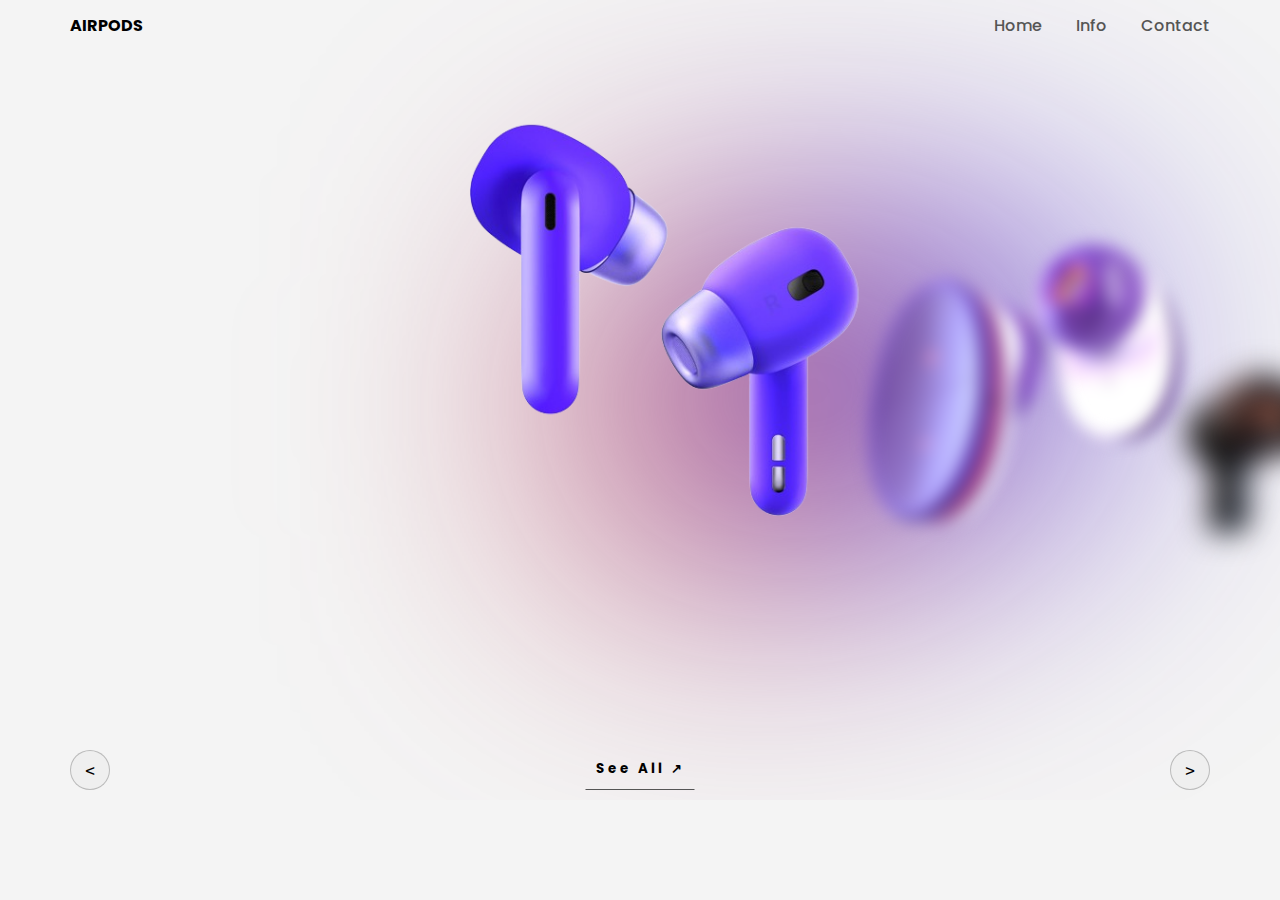
<file: index.html>
<!DOCTYPE html>
<html lang="en">
<head>
    <meta charset="UTF-8">
    <meta name="viewport" content="width=device-width, initial-scale=1.0">
    <title>AIRPODS</title>
    <link rel="stylesheet" href="style.css">
</head>
<body>
    
<header>
    <div class="logo">AIRPODS</div>
    <nav>
        <a href="">Home</a>
        <a href="">Info</a>
        <a href="">Contact</a>
    </nav>
</header>
    <div class="carousel">
        <div class="list">
            <div class="item">
                <img src="images/img1.png">
                <div class="introduce">
                    <div class="title">DESIGN SLIDER</div>
                    <div class="topic">Aerphone</div>
                    <div class="des">
                        <!-- 20 lorem -->
                        Lorem ipsum dolor sit amet consectetur adipisicing elit. Officia, laborum cumque dignissimos quidem atque et eligendi aperiam voluptates beatae maxime.
                    </div>
                    <button class="seeMore">SEE MORE &#8599</button>
                </div>
                <div class="detail">
                    <div class="title">Aerphone GHTK</div>
                    <div class="des">
                        <!-- lorem 50 -->
                        Lorem ipsum dolor sit amet, consectetur adipisicing elit. Dolor, reiciendis suscipit nobis nulla animi, modi explicabo quod corrupti impedit illo, accusantium in eaque nam quia adipisci aut distinctio porro eligendi. Reprehenderit nostrum consequuntur ea! Accusamus architecto dolores modi ducimus facilis quas voluptatibus! Tempora ratione accusantium magnam nulla tenetur autem beatae.
                    </div>
                    <div class="specifications">
                        <div>
                            <p>Used Time</p>
                            <p>6 hours</p>
                        </div>
                        <div>
                            <p>Charging port</p>
                            <p>Type-C</p>
                        </div>
                        <div>
                            <p>Compatible</p>
                            <p>Android</p>
                        </div>
                        <div>
                            <p>Bluetooth</p>
                            <p>5.3</p>
                        </div>
                        <div>
                            <p>Controlled</p>
                            <p>Touch</p>
                        </div>
                    </div>
                    <div class="checkout">
                        <button>ADD TO CART</button>
                        <button>CHECKOUT</button>
                    </div>
                </div>
            </div>

            <div class="item">
                <img src="images/img2.png">
                <div class="introduce">
                    <div class="title">DESIGN SLIDER</div>
                    <div class="topic">Aerphone</div>
                    <div class="des">
                        <!-- 20 lorem -->
                        Lorem ipsum dolor sit amet consectetur adipisicing elit. Officia, laborum cumque dignissimos quidem atque et eligendi aperiam voluptates beatae maxime.
                    </div>
                    <button class="seeMore">SEE MORE &#8599</button>
                </div>
                <div class="detail">
                    <div class="title">Aerphone GHTK</div>
                    <div class="des">
                        <!-- lorem 50 -->
                        Lorem ipsum dolor sit amet, consectetur adipisicing elit. Dolor, reiciendis suscipit nobis nulla animi, modi explicabo quod corrupti impedit illo, accusantium in eaque nam quia adipisci aut distinctio porro eligendi. Reprehenderit nostrum consequuntur ea! Accusamus architecto dolores modi ducimus facilis quas voluptatibus! Tempora ratione accusantium magnam nulla tenetur autem beatae.
                    </div>
                    <div class="specifications">
                        <div>
                            <p>Used Time</p>
                            <p>6 hours</p>
                        </div>
                        <div>
                            <p>Charging port</p>
                            <p>Type-C</p>
                        </div>
                        <div>
                            <p>Compatible</p>
                            <p>Android</p>
                        </div>
                        <div>
                            <p>Bluetooth</p>
                            <p>5.3</p>
                        </div>
                        <div>
                            <p>Controlled</p>
                            <p>Touch</p>
                        </div>
                    </div>
                    <div class="checkout">
                        <button>ADD TO CART</button>
                        <button>CHECKOUT</button>
                    </div>
                </div>
            </div>

            <div class="item">
                <img src="images/img3.png">
                <div class="introduce">
                    <div class="title">DESIGN SLIDER</div>
                    <div class="topic">Aerphone</div>
                    <div class="des">
                        <!-- 20 lorem -->
                        Lorem ipsum dolor sit amet consectetur adipisicing elit. Officia, laborum cumque dignissimos quidem atque et eligendi aperiam voluptates beatae maxime.
                    </div>
                    <button class="seeMore">SEE MORE &#8599</button>
                </div>
                <div class="detail">
                    <div class="title">Aerphone GHTK</div>
                    <div class="des">
                        <!-- lorem 50 -->
                        Lorem ipsum dolor sit amet, consectetur adipisicing elit. Dolor, reiciendis suscipit nobis nulla animi, modi explicabo quod corrupti impedit illo, accusantium in eaque nam quia adipisci aut distinctio porro eligendi. Reprehenderit nostrum consequuntur ea! Accusamus architecto dolores modi ducimus facilis quas voluptatibus! Tempora ratione accusantium magnam nulla tenetur autem beatae.
                    </div>
                    <div class="specifications">
                        <div>
                            <p>Used Time</p>
                            <p>6 hours</p>
                        </div>
                        <div>
                            <p>Charging port</p>
                            <p>Type-C</p>
                        </div>
                        <div>
                            <p>Compatible</p>
                            <p>Android</p>
                        </div>
                        <div>
                            <p>Bluetooth</p>
                            <p>5.3</p>
                        </div>
                        <div>
                            <p>Controlled</p>
                            <p>Touch</p>
                        </div>
                    </div>
                    <div class="checkout">
                        <button>ADD TO CART</button>
                        <button>CHECKOUT</button>
                    </div>
                </div>
            </div>

            <div class="item">
                <img src="images/img4.png">
                <div class="introduce">
                    <div class="title">DESIGN SLIDER</div>
                    <div class="topic">Aerphone</div>
                    <div class="des">
                        <!-- 20 lorem -->
                        Lorem ipsum dolor sit amet consectetur adipisicing elit. Officia, laborum cumque dignissimos quidem atque et eligendi aperiam voluptates beatae maxime.
                    </div>
                    <button class="seeMore">SEE MORE &#8599</button>
                </div>
                <div class="detail">
                    <div class="title">Aerphone GHTK</div>
                    <div class="des">
                        <!-- lorem 50 -->
                        Lorem ipsum dolor sit amet, consectetur adipisicing elit. Dolor, reiciendis suscipit nobis nulla animi, modi explicabo quod corrupti impedit illo, accusantium in eaque nam quia adipisci aut distinctio porro eligendi. Reprehenderit nostrum consequuntur ea! Accusamus architecto dolores modi ducimus facilis quas voluptatibus! Tempora ratione accusantium magnam nulla tenetur autem beatae.
                    </div>
                    <div class="specifications">
                        <div>
                            <p>Used Time</p>
                            <p>6 hours</p>
                        </div>
                        <div>
                            <p>Charging port</p>
                            <p>Type-C</p>
                        </div>
                        <div>
                            <p>Compatible</p>
                            <p>Android</p>
                        </div>
                        <div>
                            <p>Bluetooth</p>
                            <p>5.3</p>
                        </div>
                        <div>
                            <p>Controlled</p>
                            <p>Touch</p>
                        </div>
                    </div>
                    <div class="checkout">
                        <button>ADD TO CART</button>
                        <button>CHECKOUT</button>
                    </div>
                </div>
            </div>

            <div class="item">
                <img src="images/img5.png">
                <div class="introduce">
                    <div class="title">DESIGN SLIDER</div>
                    <div class="topic">Aerphone</div>
                    <div class="des">
                        <!-- 20 lorem -->
                        Lorem ipsum dolor sit amet consectetur adipisicing elit. Officia, laborum cumque dignissimos quidem atque et eligendi aperiam voluptates beatae maxime.
                    </div>
                    <button class="seeMore">SEE MORE &#8599</button>
                </div>
                <div class="detail">
                    <div class="title">Aerphone GHTK</div>
                    <div class="des">
                        <!-- lorem 50 -->
                        Lorem ipsum dolor sit amet, consectetur adipisicing elit. Dolor, reiciendis suscipit nobis nulla animi, modi explicabo quod corrupti impedit illo, accusantium in eaque nam quia adipisci aut distinctio porro eligendi. Reprehenderit nostrum consequuntur ea! Accusamus architecto dolores modi ducimus facilis quas voluptatibus! Tempora ratione accusantium magnam nulla tenetur autem beatae.
                    </div>
                    <div class="specifications">
                        <div>
                            <p>Used Time</p>
                            <p>6 hours</p>
                        </div>
                        <div>
                            <p>Charging port</p>
                            <p>Type-C</p>
                        </div>
                        <div>
                            <p>Compatible</p>
                            <p>Android</p>
                        </div>
                        <div>
                            <p>Bluetooth</p>
                            <p>5.3</p>
                        </div>
                        <div>
                            <p>Controlled</p>
                            <p>Touch</p>
                        </div>
                    </div>
                    <div class="checkout">
                        <button>ADD TO CART</button>
                        <button>CHECKOUT</button>
                    </div>
                </div>
            </div>

            <div class="item">
                <img src="images/img6.png">
                <div class="introduce">
                    <div class="title">DESIGN SLIDER</div>
                    <div class="topic">Aerphone</div>
                    <div class="des">
                        <!-- 20 lorem -->
                        Lorem ipsum dolor sit amet consectetur adipisicing elit. Officia, laborum cumque dignissimos quidem atque et eligendi aperiam voluptates beatae maxime.
                    </div>
                    <button class="seeMore">SEE MORE &#8599</button>
                </div>
                <div class="detail">
                    <div class="title">Aerphone GHTK</div>
                    <div class="des">
                        <!-- lorem 50 -->
                        Lorem ipsum dolor sit amet, consectetur adipisicing elit. Dolor, reiciendis suscipit nobis nulla animi, modi explicabo quod corrupti impedit illo, accusantium in eaque nam quia adipisci aut distinctio porro eligendi. Reprehenderit nostrum consequuntur ea! Accusamus architecto dolores modi ducimus facilis quas voluptatibus! Tempora ratione accusantium magnam nulla tenetur autem beatae.
                    </div>
                    <div class="specifications">
                        <div>
                            <p>Used Time</p>
                            <p>6 hours</p>
                        </div>
                        <div>
                            <p>Charging port</p>
                            <p>Type-C</p>
                        </div>
                        <div>
                            <p>Compatible</p>
                            <p>Android</p>
                        </div>
                        <div>
                            <p>Bluetooth</p>
                            <p>5.3</p>
                        </div>
                        <div>
                            <p>Controlled</p>
                            <p>Touch</p>
                        </div>
                    </div>
                    <div class="checkout">
                        <button>ADD TO CART</button>
                        <button>CHECKOUT</button>
                    </div>
                </div>
            </div>
        </div>
        <div class="arrows">
            <button id="prev"><</button>
            <button id="next">></button>
            <button id="back">See All  &#8599</button>
        </div>
    </div>



    <script src="app.js"></script>
</body>
</html>
</file>
<file: style.css>
@import url('https://fonts.googleapis.com/css2?family=Poppins:ital,wght@0,100;0,200;0,300;0,400;0,500;0,600;0,700;0,800;0,900;1,100;1,200;1,300;1,400;1,500;1,600;1,700;1,800;1,900&display=swap');
body{
    margin: 0;
    background-color: #F4F4F4;
    font-family: Poppins;
}
:root{
    --item1-transform: translateX(-100%) translateY(-5%) scale(1.5);
    --item1-filter: blur(30px);
    --item1-zIndex: 11;
    --item1-opacity: 0;

    --item2-transform: translateX(0);
    --item2-filter: blur(0px);
    --item2-zIndex: 10;
    --item2-opacity: 1;

    --item3-transform: translate(50%,10%) scale(0.8);
    --item3-filter: blur(10px);
    --item3-zIndex: 9;
    --item3-opacity: 1;

    --item4-transform: translate(90%,20%) scale(0.5);
    --item4-filter: blur(30px);
    --item4-zIndex: 8;
    --item4-opacity: 1;
    
    --item5-transform: translate(120%,30%) scale(0.3);
    --item5-filter: blur(40px);
    --item5-zIndex: 7;
    --item5-opacity: 0;
}
header{
    width: 1140px;
    max-width: 90%;
    display: flex;
    justify-content: space-between;
    margin: auto;
    height: 50px;
    align-items: center;
}
header .logo{
    font-weight: bold;
}
header nav a{
    margin-left: 30px;
    text-decoration: none;
    color: #555;
    font-weight: 500;
}

/* carousel */
.carousel{
    position: relative;
    height: 800px;
    overflow: hidden;
    margin-top: -50px;
}
.carousel .list{
    position: absolute;
    width: 1140px;
    max-width: 90%;
    height: 80%;
    left: 50%;
    transform: translateX(-50%);
}
.carousel .list .item{
    position: absolute;
    left: 0%;
    width: 70%;
    height: 100%;
    font-size: 15px;
    transition: left 0.5s, opacity 0.5s, width 0.5s;
}
.carousel .list .item:nth-child(n + 6){
    opacity: 0;
}
.carousel .list .item:nth-child(2){
    z-index: 10;
    transform: translateX(0);
}
.carousel .list .item img{
    width: 50%;
    position: absolute;
    right: 0;
    top: 50%;
    transform: translateY(-50%);
    transition: right 1.5s;
}

.carousel .list .item .introduce{
    opacity: 0;
    pointer-events: none;
}
.carousel .list .item:nth-child(2) .introduce{
    opacity: 1;
    pointer-events: auto;
    width: 400px;
    position: absolute;
    top: 50%;
    transform:  translateY(-50%);
    transition: opacity 0.5s;
}
.carousel .list .item .introduce .title{
    font-size: 2em;
    font-weight: 500;
    line-height: 1em;
}
.carousel .list .item .introduce .topic{
    font-size: 4em;
    font-weight: 500;
}
.carousel .list .item .introduce .des{
    font-size: small;
    color: #5559;
}
.carousel .list .item .introduce .seeMore{
    font-family: Poppins;
    margin-top: 1.2em;
    padding: 5px 0;
    border: none;
    border-bottom: 1px solid #555;
    background-color: transparent;
    font-weight: bold;
    letter-spacing: 3px;
    transition: background 0.5s;
}
.carousel .list .item .introduce .seeMore:hover{
    background: #eee;
}
.carousel .list .item:nth-child(1){
    transform: var(--item1-transform);
    filter: var(--item1-filter);
    z-index: var(--item1-zIndex);
    opacity: var(--item1-opacity);
    pointer-events: none;
}
.carousel .list .item:nth-child(3){
    transform: var(--item3-transform);
    filter: var(--item3-filter);
    z-index: var(--item3-zIndex);
}
.carousel .list .item:nth-child(4){
    transform: var(--item4-transform);
    filter: var(--item4-filter);
    z-index: var(--item4-zIndex);
}
.carousel .list .item:nth-child(5){
    transform: var(--item5-transform);
    filter: var(--item5-filter);
    opacity: var(--item5-opacity);
    pointer-events: none;
}
/* animation text in item2 */
.carousel .list .item:nth-child(2) .introduce .title,
.carousel .list .item:nth-child(2) .introduce .topic,
.carousel .list .item:nth-child(2) .introduce .des,
.carousel .list .item:nth-child(2) .introduce .seeMore{
    opacity: 0;
    animation: showContent 0.5s 1s ease-in-out 1 forwards;
}
@keyframes showContent{
    from{
        transform: translateY(-30px);
        filter: blur(10px);
    }to{
        transform: translateY(0);
        opacity: 1;
        filter: blur(0px);
    }
}
.carousel .list .item:nth-child(2) .introduce .topic{
    animation-delay: 1.2s;
}
.carousel .list .item:nth-child(2) .introduce .des{
    animation-delay: 1.4s;
}
.carousel .list .item:nth-child(2) .introduce .seeMore{
    animation-delay: 1.6s;
}
/* next click */
.carousel.next .item:nth-child(1){
    animation: transformFromPosition2 0.5s ease-in-out 1 forwards;
}
@keyframes transformFromPosition2{
    from{
        transform: var(--item2-transform);
        filter: var(--item2-filter);
        opacity: var(--item2-opacity);
    }
}
.carousel.next .item:nth-child(2){
    animation: transformFromPosition3 0.7s ease-in-out 1 forwards;
}
@keyframes transformFromPosition3{
    from{
        transform: var(--item3-transform);
        filter: var(--item3-filter);
        opacity: var(--item3-opacity);
    }
}
.carousel.next .item:nth-child(3){
    animation: transformFromPosition4 0.9s ease-in-out 1 forwards;
}
@keyframes transformFromPosition4{
    from{
        transform: var(--item4-transform);
        filter: var(--item4-filter);
        opacity: var(--item4-opacity);
    }
}
.carousel.next .item:nth-child(4){
    animation: transformFromPosition5 1.1s ease-in-out 1 forwards;
}
@keyframes transformFromPosition5{
    from{
        transform: var(--item5-transform);
        filter: var(--item5-filter);
        opacity: var(--item5-opacity);
    }
}
/* previous */
.carousel.prev .list .item:nth-child(5){
    animation: transformFromPosition4 0.5s ease-in-out 1 forwards;
}
.carousel.prev .list .item:nth-child(4){
    animation: transformFromPosition3 0.7s ease-in-out 1 forwards;
}
.carousel.prev .list .item:nth-child(3){
    animation: transformFromPosition2 0.9s ease-in-out 1 forwards;
}
.carousel.prev .list .item:nth-child(2){
    animation: transformFromPosition1 1.1s ease-in-out 1 forwards;
}
@keyframes transformFromPosition1{
    from{
        transform: var(--item1-transform);
        filter: var(--item1-filter);
        opacity: var(--item1-opacity);        
    }
}

/* detail  */
.carousel .list .item .detail{
    opacity: 0;
    pointer-events: none;
}
/* showDetail */
.carousel.showDetail .list .item:nth-child(3),
.carousel.showDetail .list .item:nth-child(4){
    left: 100%;
    opacity: 0;
    pointer-events: none;
}
.carousel.showDetail .list .item:nth-child(2){
    width: 100%;
}
.carousel.showDetail .list .item:nth-child(2) .introduce{
    opacity: 0;
    pointer-events: none;
}
.carousel.showDetail .list .item:nth-child(2) img{
    right: 50%;
}
.carousel.showDetail .list .item:nth-child(2) .detail{
    opacity: 1;
    width: 50%;
    position: absolute;
    right: 0;
    top: 50%;
    transform: translateY(-50%);
    text-align: right;
    pointer-events: auto;
}
.carousel.showDetail .list .item:nth-child(2) .detail .title{
    font-size: 4em;
}
.carousel.showDetail .list .item:nth-child(2) .detail .specifications{
    display: flex;
    gap: 10px;
    width: 100%;
    border-top: 1px solid #5553;
    margin-top: 20px;
}
.carousel.showDetail .list .item:nth-child(2) .detail .specifications div{
    width: 90px;
    text-align: center;
    flex-shrink: 0;
}
.carousel.showDetail .list .item:nth-child(2) .detail .specifications div p:nth-child(1){
    font-weight: bold;
}
.carousel.carousel.showDetail .list .item:nth-child(2) .checkout button{
    font-family: Poppins;
    background-color: transparent;
    border: 1px solid #5555;
    margin-left: 5px;
    padding: 5px 10px;
    letter-spacing: 2px;
    font-weight: 500;
}
.carousel.carousel.showDetail .list .item:nth-child(2) .checkout button:nth-child(2){
    background-color: #693EFF;
    color: #eee;
}
.carousel.showDetail .list .item:nth-child(2) .detail  .title,
.carousel.showDetail .list .item:nth-child(2) .detail  .des,
.carousel.showDetail .list .item:nth-child(2) .detail .specifications,
.carousel.showDetail .list .item:nth-child(2) .detail .checkout{
    opacity: 0;
    animation: showContent 0.5s 1s ease-in-out 1 forwards;
}
.carousel.showDetail .list .item:nth-child(2) .detail  .des{
    animation-delay: 1.2s;
}
.carousel.showDetail .list .item:nth-child(2) .detail .specifications{
    animation-delay: 1.4s;
}
.carousel.showDetail .list .item:nth-child(2) .detail .checkout{
    animation-delay: 1.6s;
}
.arrows{
    position: absolute;
    bottom: 10px;
    width: 1140px;
    max-width: 90%;
    display: flex;
    justify-content: space-between;
    left: 50%;
    transform: translateX(-50%);
}
#prev,
#next{
    width: 40px;
    height: 40px;
    border-radius: 50%;
    font-family: monospace;
    border: 1px solid #5555;
    font-size: large;
    bottom: 20%;
    left: 10%;
}
#next{
    left: unset;
    right: 10%;
}
#back{
    position: absolute;
    z-index: 100;
    bottom: 0%;
    left: 50%;
    transform: translateX(-50%);
    border: none;
    border-bottom: 1px solid #555;
    font-family: Poppins;
    font-weight: bold;
    letter-spacing: 3px;
    background-color: transparent;
    padding: 10px;
    /* opacity: 0; */
    transition: opacity 0.5s;
}
.carousel.showDetail #back{
    opacity: 1;
}
.carousel.showDetail #prev,
.carousel.showDetail #next{
    opacity: 0;
    pointer-events: none;
}
.carousel::before{
    width: 500px;
    height: 300px;
    content: '';
    background-image: linear-gradient(70deg, #DC422A, blue);
    position: absolute;
    z-index: -1;
    border-radius: 20% 30% 80% 10%;
    filter: blur(150px);
    top: 50%;
    left: 50%;
    transform: translate(-10%, -50%);
    transition: 1s;
}
.carousel.showDetail::before{
    transform: translate(-100%, -50%) rotate(90deg);
    filter: blur(130px);
}
@media screen and (max-width: 991px){
    /* ipad, tablets */
    .carousel .list .item{
        width: 90%;
    }
    .carousel.showDetail .list .item:nth-child(2) .detail .specifications{
        overflow: auto;
    }
    .carousel.showDetail .list .item:nth-child(2) .detail .title{
        font-size: 2em;
    }
}
@media screen and (max-width: 767px){
    /* mobile */
    .carousel{
        height: 600px;
    }
    .carousel .list .item{
        width: 100%;
        font-size: 10px;
    }
    
    .carousel .list{
        height: 100%;
    }
    .carousel .list .item:nth-child(2) .introduce{
        width: 50%;
    }
    
    .carousel .list .item img{
        width: 40%;
    }
    .carousel.showDetail .list .item:nth-child(2) .detail{
        backdrop-filter: blur(10px);
        font-size: small;
    }
    .carousel .list .item:nth-child(2) .introduce .des,
    .carousel.showDetail .list .item:nth-child(2) .detail .des{
        height: 100px;
        overflow: auto;
    }
    .carousel.showDetail .list .item:nth-child(2) .detail .checkout{
        display: flex;
        width: max-content;
        float: right;
    }
}
</file>
